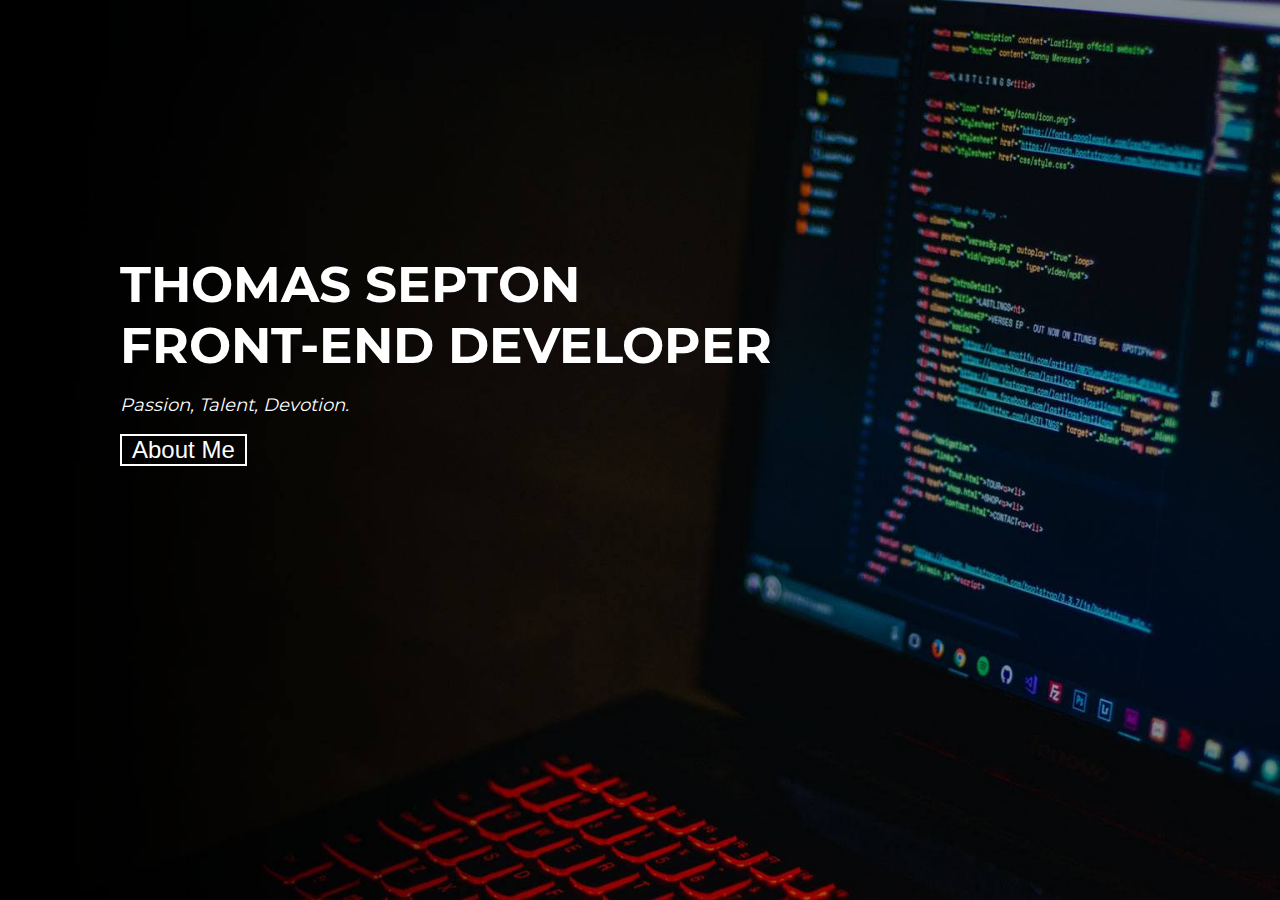
<file: index.html>
<html>
<head>
	<meta charset="UTF-8">
	<meta name="viewport" content="width=device-width, initial-scale=1.0">
	<meta http-equiv="X-UA-Compatible" content="ie=edge">
	<meta http-equiv="cache-control" content="max-age=0" />
	<meta http-equiv="cache-control" content="no-cache" />
	<meta http-equiv="expires" content="0" />
	<meta http-equiv="pragma" content="no-cache" />
	<title>General Trom | Home</title>	
	<link rel="stylesheet" type="text/css" href="css/style.css">
</head>
	
	
<body>

	<div id="main-container">
		<div id="main-section">
			<h1>Thomas Septon<br>Front-End Developer</h1>
			<p>Passion, Talent, Devotion.</p>
			<button onclick="renderSection(aboutMe(), 'main-section');" class="main-btn">About Me</button>
		</div>
	</div>

	<script src="main.js"></script>

</body>
	
</html>
</file>
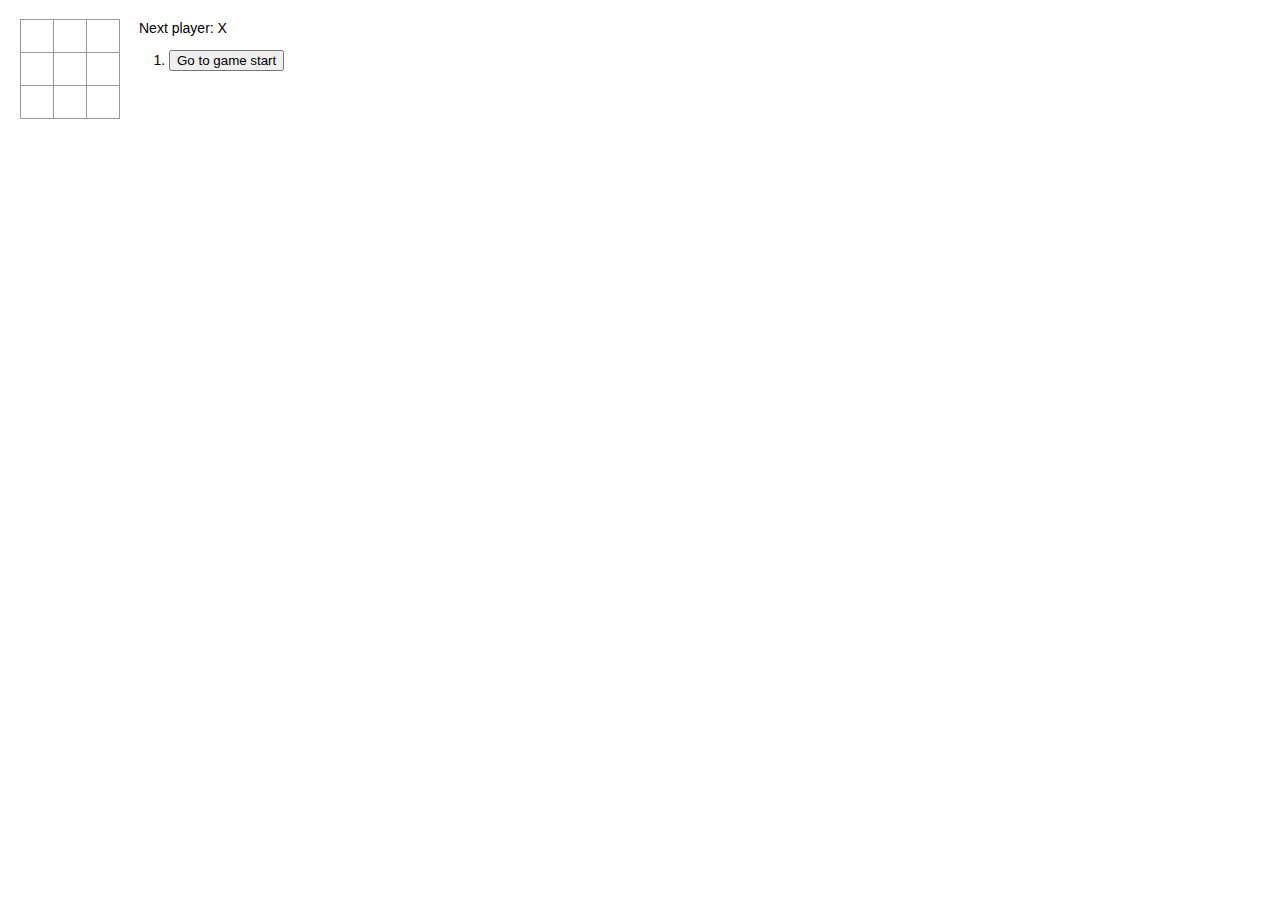
<file: tic-tac-toe/index.html>
<!doctype html><html lang="en"><head><meta charset="utf-8"/><link rel="icon" href="/tic-tac-toe/favicon.ico"/><meta name="viewport" content="width=device-width,initial-scale=1"/><meta name="theme-color" content="#000000"/><meta name="description" content="Web site created using create-react-app"/><link rel="apple-touch-icon" href="/tic-tac-toe/logo192.png"/><link rel="manifest" href="/tic-tac-toe/manifest.json"/><title>React App</title><link href="/tic-tac-toe/static/css/main.64c0ce4c.chunk.css" rel="stylesheet"></head><body><noscript>You need to enable JavaScript to run this app.</noscript><div id="root"></div><script>!function(a){function e(e){for(var t,r,n=e[0],o=e[1],u=e[2],c=0,i=[];c<n.length;c++)r=n[c],Object.prototype.hasOwnProperty.call(f,r)&&f[r]&&i.push(f[r][0]),f[r]=0;for(t in o)Object.prototype.hasOwnProperty.call(o,t)&&(a[t]=o[t]);for(s&&s(e);i.length;)i.shift()();return p.push.apply(p,u||[]),l()}function l(){for(var e,t=0;t<p.length;t++){for(var r=p[t],n=!0,o=1;o<r.length;o++){var u=r[o];0!==f[u]&&(n=!1)}n&&(p.splice(t--,1),e=c(c.s=r[0]))}return e}var r={},f={1:0},p=[];function c(e){if(r[e])return r[e].exports;var t=r[e]={i:e,l:!1,exports:{}};return a[e].call(t.exports,t,t.exports,c),t.l=!0,t.exports}c.m=a,c.c=r,c.d=function(e,t,r){c.o(e,t)||Object.defineProperty(e,t,{enumerable:!0,get:r})},c.r=function(e){"undefined"!=typeof Symbol&&Symbol.toStringTag&&Object.defineProperty(e,Symbol.toStringTag,{value:"Module"}),Object.defineProperty(e,"__esModule",{value:!0})},c.t=function(t,e){if(1&e&&(t=c(t)),8&e)return t;if(4&e&&"object"==typeof t&&t&&t.__esModule)return t;var r=Object.create(null);if(c.r(r),Object.defineProperty(r,"default",{enumerable:!0,value:t}),2&e&&"string"!=typeof t)for(var n in t)c.d(r,n,function(e){return t[e]}.bind(null,n));return r},c.n=function(e){var t=e&&e.__esModule?function(){return e.default}:function(){return e};return c.d(t,"a",t),t},c.o=function(e,t){return Object.prototype.hasOwnProperty.call(e,t)},c.p="/tic-tac-toe/";var t=this["webpackJsonptic-tac-toe"]=this["webpackJsonptic-tac-toe"]||[],n=t.push.bind(t);t.push=e,t=t.slice();for(var o=0;o<t.length;o++)e(t[o]);var s=n;l()}([])</script><script src="/tic-tac-toe/static/js/2.79e0bc18.chunk.js"></script><script src="/tic-tac-toe/static/js/main.1b923459.chunk.js"></script></body></html>
</file>
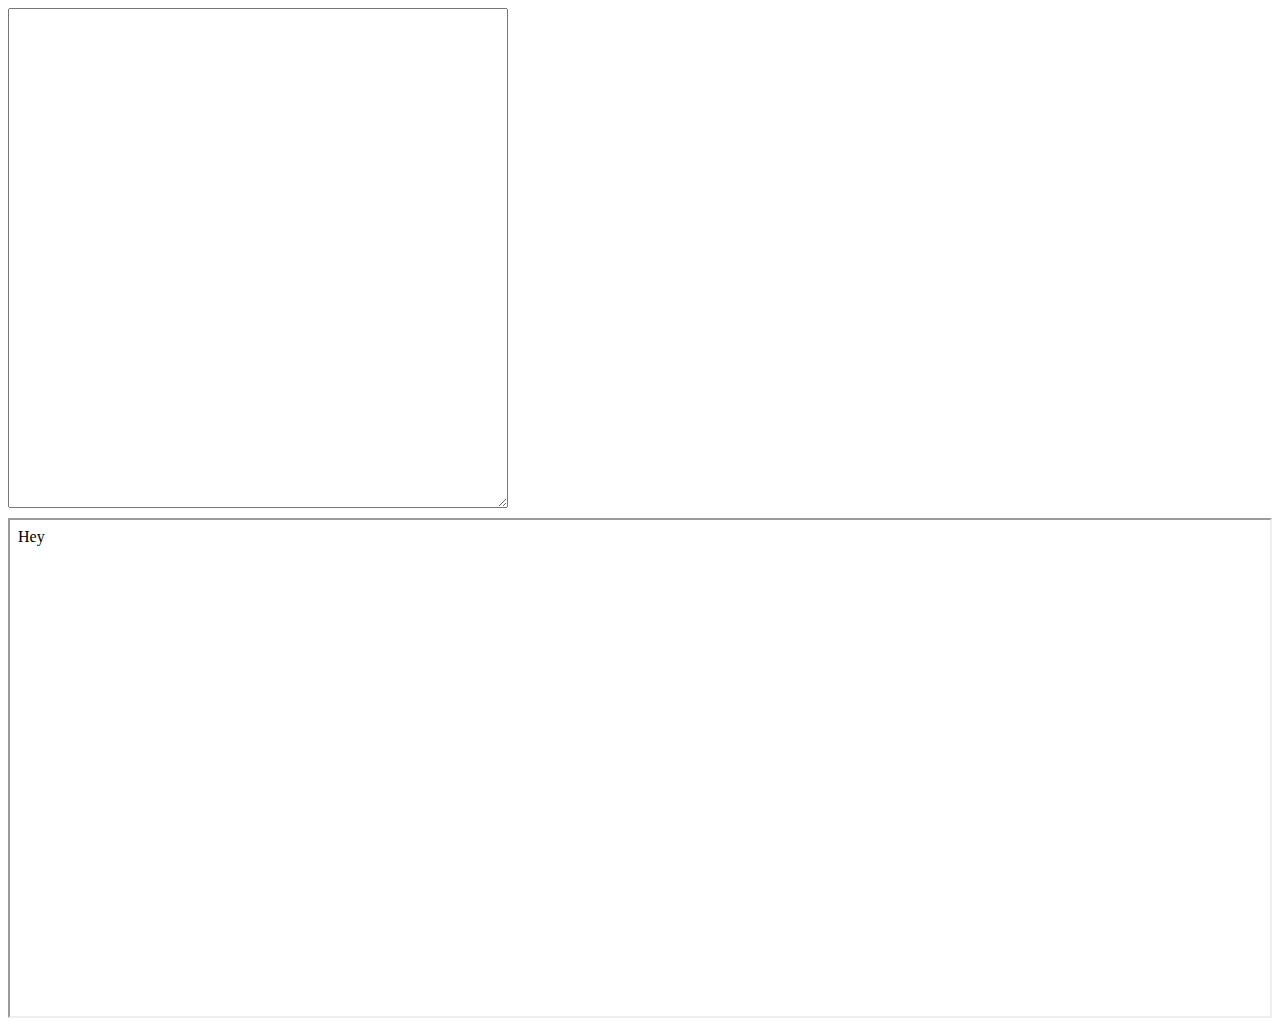
<file: udemy/codepen-clone/index.html>
<!doctype html>
<html>
<head>
<meta charset="utf-8">
<title>CodePen Clone</title>
<link href="style.css" rel="stylesheet" type="text/css">
</head>

<body>
	
	<div class="input-container">
		<div class="html-container">
			<textarea id="html-input"></textarea>
		</div>
	</div>
	
	<div class="iframe-container">
		<iframe src="html-content.html"></iframe>
	</div>
	
	<script type="text/javascript">
		
		var running = false;
		
		document.getElementById('html-input').addEventListener('input', updateIframe);
		
		function updateIframe(e) {
			if(running == false) {
				running = true;
				setTimeout(function() {
					console.log('working');
					running = false;
				}, 3000);
			} else {
				return
			}
		}
		
	</script>
	
</body>
</html>
</file>
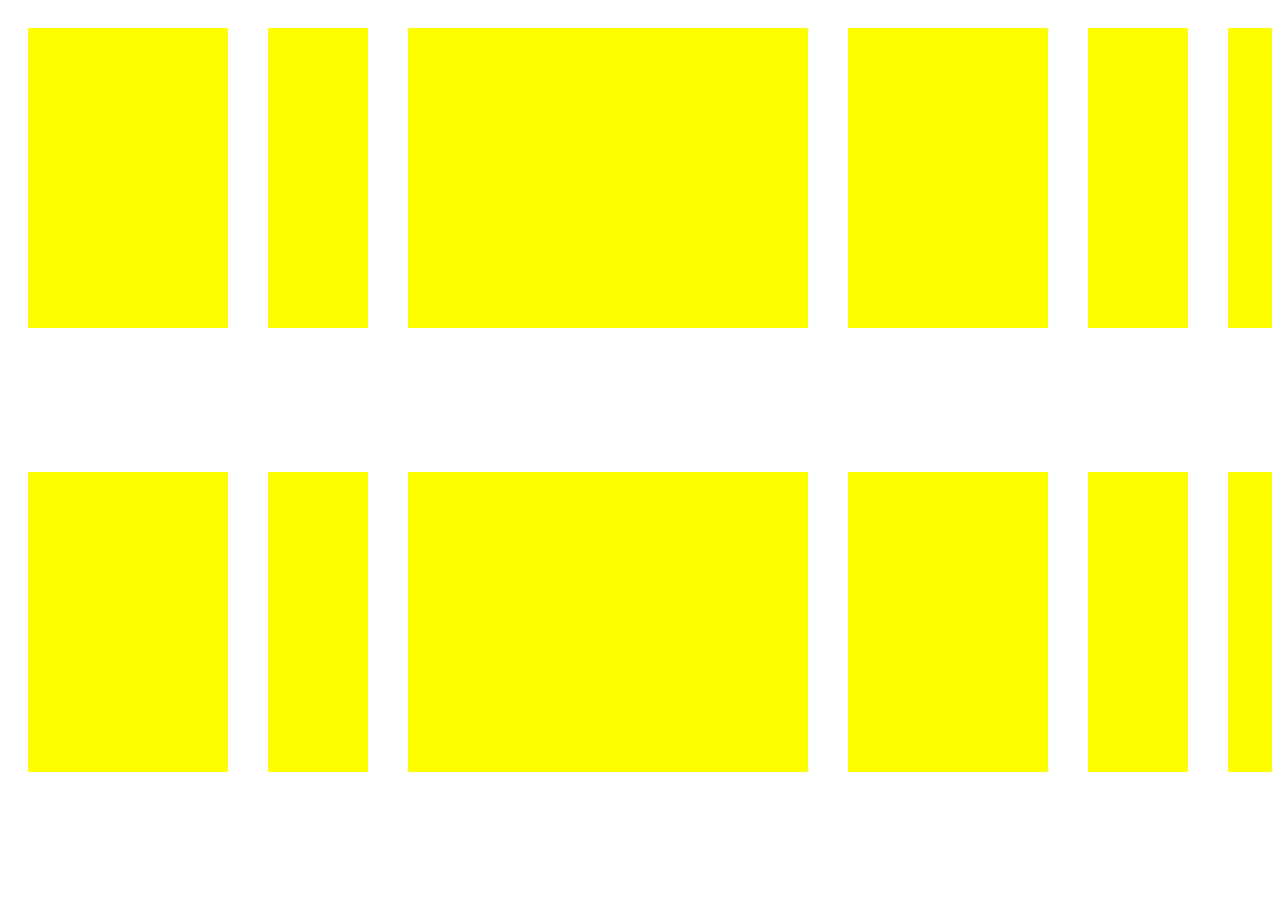
<file: test-stuff/slick-debugger.html>
<!DOCTYPE html>
<html>
	<head>
		<link rel="stylesheet" type="text/css" href="../slick.css">
		<style type="text/css">
			.slick-slide-thing {
				height: 300px;
				background-color: #FF0;
				margin: 20px;
			}
			.slick-slide-thing.s1 {
				width: 400px
			}
			.slick-slide-thing.s2 {
				width: 200px;
			}
			.slick-slide-thing.s3 {
				width: 100px;
			}
			#slick-container2 {
				margin-top: 100px;
			}
		</style>
	</head>
	
	<body>
	
		<div id="slick-container1">
			<div><div class="slick-slide-thing s1"></div></div>
			<div><div class="slick-slide-thing s2"></div></div>
			<div><div class="slick-slide-thing s3"></div></div>
			<div><div class="slick-slide-thing s1"></div></div>
			<div><div class="slick-slide-thing s2"></div></div>
			<div><div class="slick-slide-thing s3"></div></div>
			<div><div class="slick-slide-thing s1"></div></div>
			<div><div class="slick-slide-thing s2"></div></div>
			<div><div class="slick-slide-thing s3"></div></div>
			<div><div class="slick-slide-thing s1"></div></div>
			<div><div class="slick-slide-thing s2"></div></div>
			<div><div class="slick-slide-thing s3"></div></div>
			<div><div class="slick-slide-thing s1"></div></div>
			<div><div class="slick-slide-thing s2"></div></div>
			<div><div class="slick-slide-thing s3"></div></div>
			<div><div class="slick-slide-thing s1"></div></div>
			<div><div class="slick-slide-thing s2"></div></div>
			<div><div class="slick-slide-thing s3"></div></div>
			<div><div class="slick-slide-thing s1"></div></div>
		</div>
		
		<div id="slick-container2">
			<div><div class="slick-slide-thing s1"></div></div>
			<div><div class="slick-slide-thing s2"></div></div>
			<div><div class="slick-slide-thing s3"></div></div>
			<div><div class="slick-slide-thing s1"></div></div>
			<div><div class="slick-slide-thing s2"></div></div>
			<div><div class="slick-slide-thing s3"></div></div>
			<div><div class="slick-slide-thing s1"></div></div>
			<div><div class="slick-slide-thing s2"></div></div>
			<div><div class="slick-slide-thing s3"></div></div>
			<div><div class="slick-slide-thing s1"></div></div>
			<div><div class="slick-slide-thing s2"></div></div>
			<div><div class="slick-slide-thing s3"></div></div>
			<div><div class="slick-slide-thing s1"></div></div>
			<div><div class="slick-slide-thing s2"></div></div>
			<div><div class="slick-slide-thing s3"></div></div>
			<div><div class="slick-slide-thing s1"></div></div>
			<div><div class="slick-slide-thing s2"></div></div>
			<div><div class="slick-slide-thing s3"></div></div>
			<div><div class="slick-slide-thing s1"></div></div>
		</div>
		
		<script type="text/javascript" src="../jquery.min.js"></script>
		<script type="text/javascript" src="../slick.js"></script>
		<script type="text/javascript">
			$(document).ready(function() {
				$("#slick-container1").slick({
					variableWidth: true,
					arrows: false,
					autoplay: true,
					autoplaySpeed: 0,
					cssEase: 'linear',
					speed: 2000,
					variableSpeed: true,
				});
				$("#slick-container2").slick({
					variableWidth: true,
					arrows: false,
					autoplay: true,
					autoplaySpeed: 0,
					cssEase: 'linear',
					speed: 2000,
					variableSpeed: false,
				});
			});
				
		</script>
	</body>
	
	
</html>
</file>
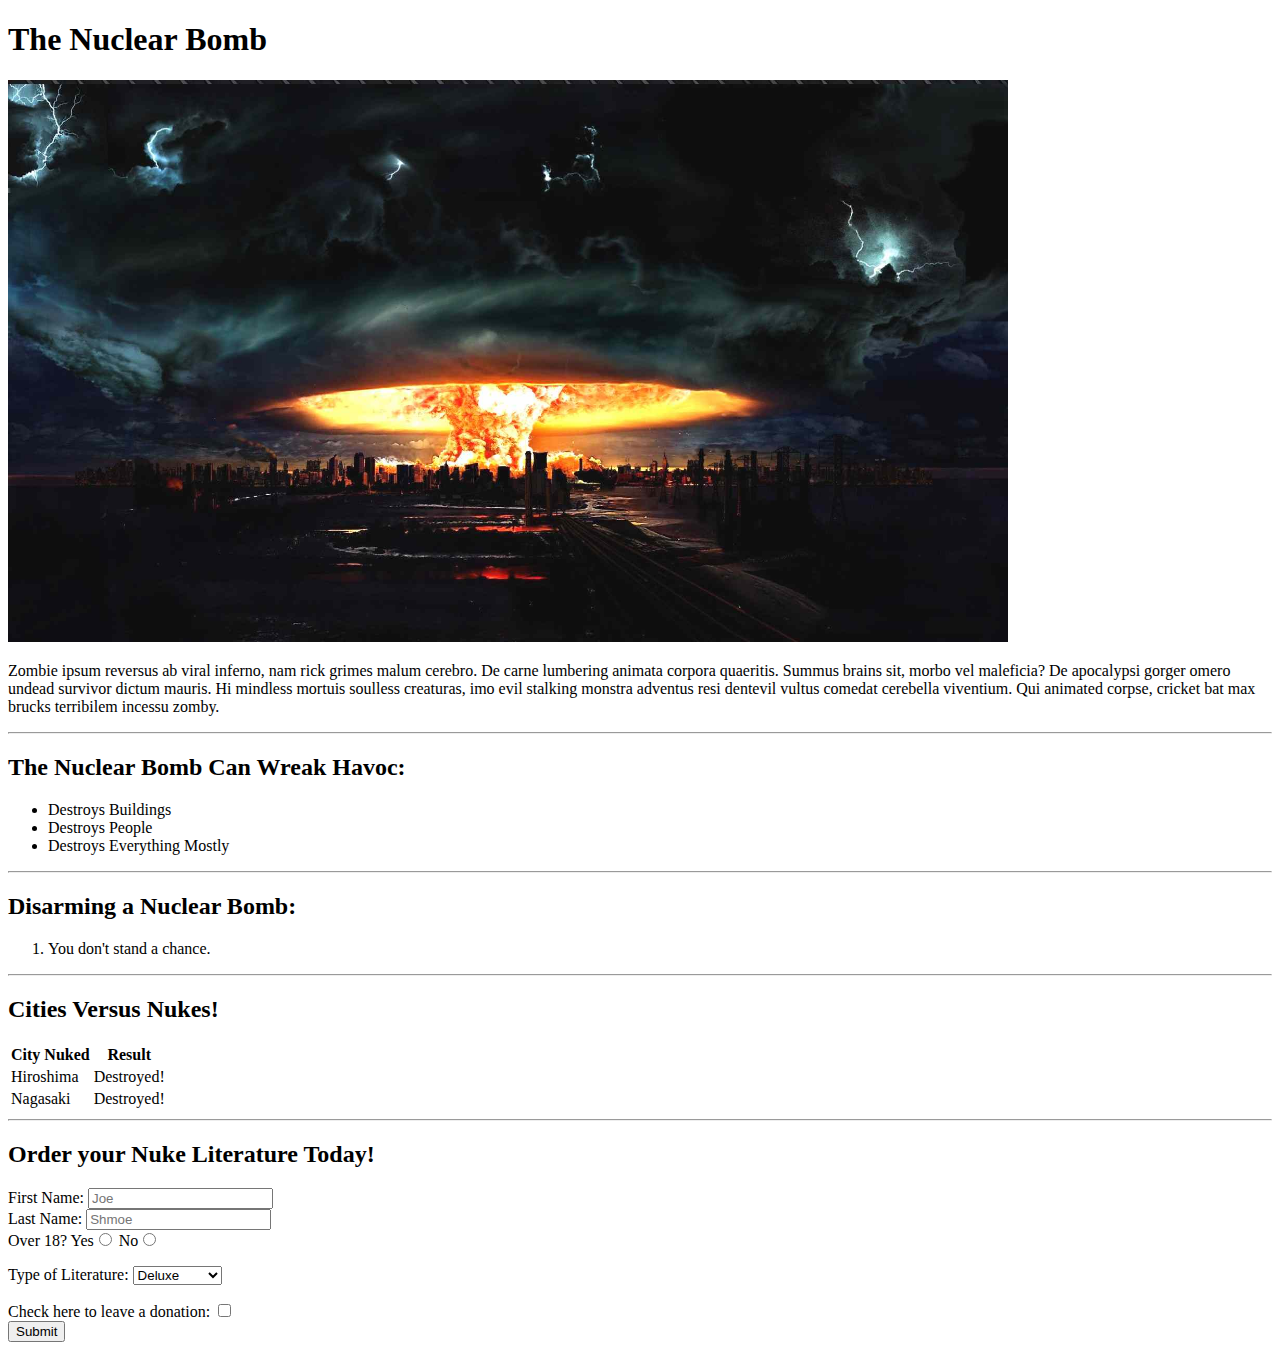
<file: udemy/my-webpage.html>
<!DOCTYPE html>
<html>

	<head>
		
		<title>My First Webpage</title>
		
	</head>

	
	
	
	
	
	<body>
		
		<h1>The Nuclear Bomb</h1>
		
		<img src="/images/nuke.jpg" alt="Nuclear Explosion" width="1000px">
		
		<p>Zombie ipsum reversus ab viral inferno, nam rick grimes malum cerebro. De carne lumbering animata corpora quaeritis. Summus brains sit, morbo vel maleficia? De apocalypsi gorger omero undead survivor dictum mauris. Hi mindless mortuis soulless creaturas, imo evil stalking monstra adventus resi dentevil vultus comedat cerebella viventium. Qui animated corpse, cricket bat max brucks terribilem incessu zomby.</p>
		
		<hr>
		
		<h2>The Nuclear Bomb Can Wreak Havoc:<br></h2>
		<ul>
			<li>Destroys Buildings</li>
			<li>Destroys People</li>
			<li>Destroys Everything Mostly</li>
		</ul>
		
		<hr>
		
		<h2>Disarming a Nuclear Bomb:</h2>
		<ol>
			<li>You don't stand a chance.</li>
		</ol>
		
		<hr>
		
		<h2>Cities Versus Nukes!</h2>
		<table>
			<thead>
				<tr>
					<th>City Nuked</th>
					<th>Result</th>
				</tr>
			</thead>
			
			<tbody>
				<tr>
					<td>Hiroshima</td>
					<td>Destroyed!</td>
				</tr>
				<tr>
					<td>Nagasaki</td>
					<td>Destroyed!</td>
				</tr>
			</tbody>
		</table>
		
		<hr>
		
		<div>
			<h2>Order your Nuke Literature Today!</h2>
			<form>
				First Name: <input type="text" placeholder="Joe"><br>
				Last Name: <input type="text" placeholder="Shmoe"><br>
				Over 18? Yes<input type="radio" name="age"> No<input type="radio" name="age">
				
				<p>Type of Literature:
					<select>
						<option>Deluxe</option>
						<option>Standard</option>
						<option>Poor Man's</option>
					</select>
				</p>
				
				Check here to leave a donation: <input type="checkbox">
				
				<br>
				
				<input type="submit">
				
			</form>
		</div>
		
		
	</body>

</html>
</file>
<file: css/style.css>
@charset "utf-8";
@import 'fonts.css';
@import 'animations.css';

html,
body {
	font-family: 'Montserrat', sans-serif;
	color: #fff;
	font-size: 62.5%;
	overflow: hidden;
	margin: 0;
}

body {
    background-image: url(../images/main-background_computer.jpg);
    background-repeat: no-repeat;
    background-size: cover;
    background-position: center;
}

h1,h3 {
	font-family: 'Montserrat', sans-serif;
	margin: 0;
	padding: 0;
	text-transform: uppercase;
	color: #fff;
	font-weight: 700;
}

h1 {
	font-size: 5rem;
}

h3 {
	font-weight: normal;
	font-size: 1.4rem;
}

a {
	display: inline-block;
}

p {
	font-size: 1.8rem;
}

.main-btn {
	color: #fff;
	font-size: 24px;
	text-decoration: none;
	padding: 0px 10px;
	border: 2px solid #fff;
	transition: all 0.25s ease-in-out;
	background-color: transparent;
}

.main-btn:hover {
	transform: scale(1.3);
	margin: 0px 20px;
	cursor: pointer;
}

.main-btn:focus {
	outline: none;
}

#main-container {
	height: 100%;
}

#main-section {
	display: flex;
	flex-direction: column;
	justify-content: center;
	position: absolute;
	top: 0;
	right: 0;
	bottom: 20%;
	left: 0;
	padding-left: 120px;
	align-items: flex-start;
}

#main-section p {
	font-style: italic;
}

#about-me-section {
	position: absolute;
	top: 0;
	right: 0;
	bottom: 0;
	left: 0;
	padding: 100px;
}

#about-me-section p {
  max-width: 600px;
}

/* Responsive */
</file>
<file: tic-tac-toe/static/css/main.64c0ce4c.chunk.css>
body{margin:0;font-family:-apple-system,BlinkMacSystemFont,Segoe UI,Roboto,Oxygen,Ubuntu,Cantarell,Fira Sans,Droid Sans,Helvetica Neue,sans-serif;-webkit-font-smoothing:antialiased;-moz-osx-font-smoothing:grayscale}code{font-family:source-code-pro,Menlo,Monaco,Consolas,Courier New,monospace}body{font:14px Century Gothic,Futura,sans-serif;margin:20px}ol,ul{padding-left:30px}.board-row:after{clear:both;content:"";display:table}.status{margin-bottom:10px}.square{background:#fff;border:1px solid #999;float:left;font-size:24px;font-weight:700;line-height:34px;height:34px;margin-right:-1px;margin-top:-1px;padding:0;text-align:center;width:34px}.square:focus{outline:none}.kbd-navigation .square:focus{background:#ddd}.game{display:flex;flex-direction:row}.game-info{margin-left:20px}
/*# sourceMappingURL=main.64c0ce4c.chunk.css.map */
</file>
<file: udemy/codepen-clone/style.css>
@charset "utf-8";
/* CSS Document */
* {
	box-sizing: border-box;
}

.html-container {
	width: 500px;
	height: 500px;
	margin-bottom: 10px;
}

#html-input {
	width: 100%;
	height: 100%;
}

.iframe-container {
	width: 100%;
	height: 500px;
}

.iframe-container iframe {
	width: 100%;
	height: 100%;
}
</file>
